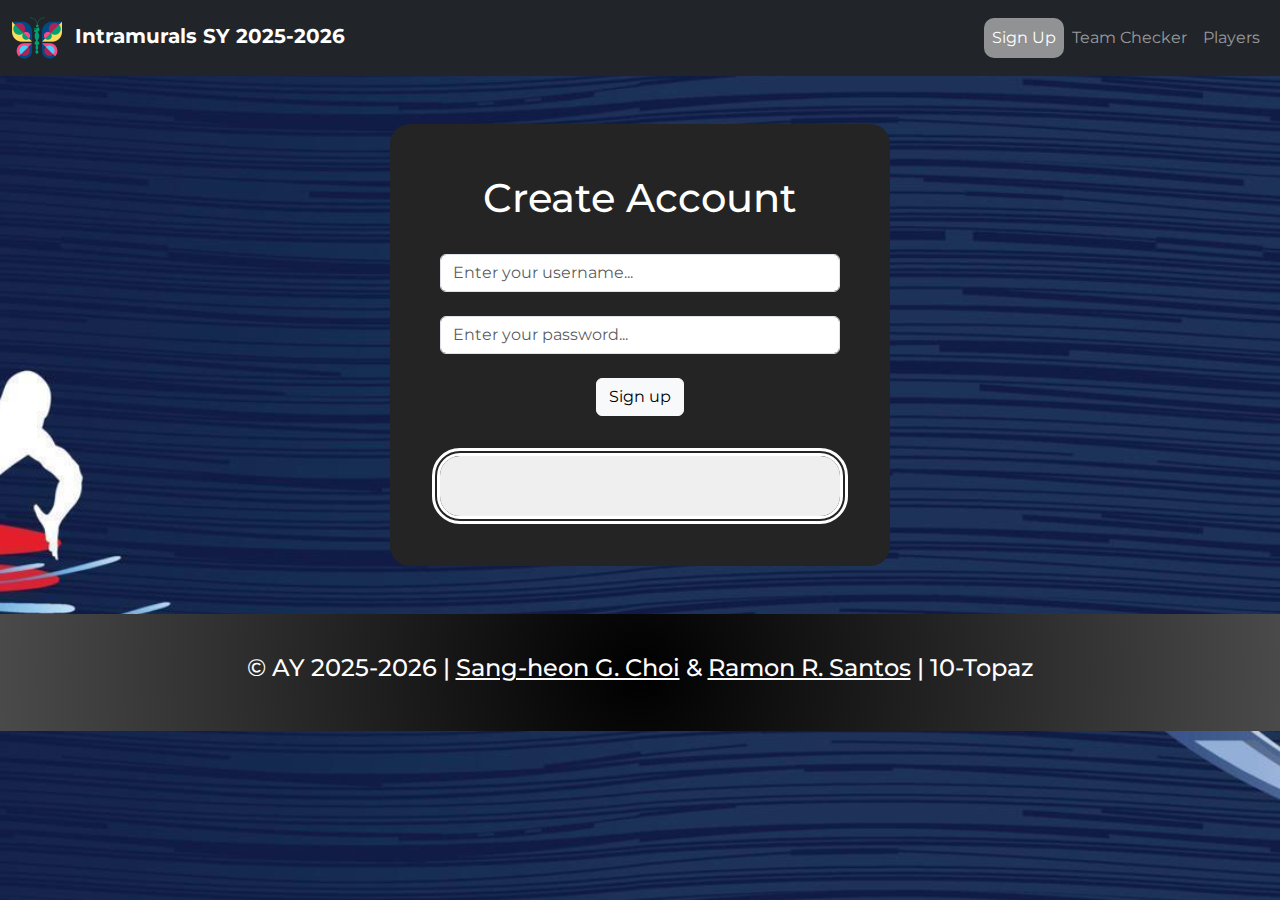
<file: index.html>
<!DOCTYPE html>
<html lang="en">
<head>
    <meta charset="UTF-8">
    <meta name="viewport" content="width=device-width, initial-scale=1.0">
    <title>Intramurals - Sign Up</title>

    <!-- BOOTSTRAP 5 -->
	<link href="https://cdn.jsdelivr.net/npm/bootstrap@5.3.3/dist/css/bootstrap.min.css" rel="stylesheet" integrity="sha384-QWTKZyjpPEjISv5WaRU9OFeRpok6YctnYmDr5pNlyT2bRjXh0JMhjY6hW+ALEwIH" crossorigin="anonymous">

	<!-- GOOGLE FONTS -->
	<link rel="preconnect" href="https://fonts.googleapis.com">
    <link rel="preconnect" href="https://fonts.gstatic.com" crossorigin>
    <link href="https://fonts.googleapis.com/css2?family=Montserrat:ital,wght@0,100..900;1,100..900&family=Playfair+Display:ital,wght@0,400..900;1,400..900&family=Quicksand:wght@300..700&display=swap" rel="stylesheet">

    <!-- CSS and PYTHON -->
    <link rel="stylesheet" href="style.css">
    <link rel="stylesheet" href="https://pyscript.net/releases/2025.7.3/core.css">
    <script type="module" src="https://pyscript.net/releases/2025.7.3/core.js"></script>
</head>
<body>
<!-- NAVIGATION BAR -->
	<nav class="navbar navbar-expand-md bg-dark navbar-dark sticky-top">
        <div class="container-fluid">
            <!-- LOGO -->
            <a class="navbar-brand" href="index.html">
                <img src="logo.png" alt="Intramurals navlogo">
                <span class="ms-2 fw-bold">Intramurals SY 2025-2026</span>
            </a>

        <!-- TOGGLER -->
        <button class="navbar-toggler" type="button" data-bs-toggle="collapse" data-bs-target="#mynavbar" aria-controls="mynavbar" aria-expanded="false" aria-label="Toggle navigation">
            <span class="navbar-toggler-icon"></span>
        </button>

        <!-- NAVBAR ITEMS -->
            <div class="collapse navbar-collapse" id="mynavbar">
                <ul class="navbar-nav ms-auto">
                    <li class="nav-item">
                        <a class="nav-link active" href="index.html">Sign Up</a>
                    </li>
                    <li class="nav-item">
                        <a class="nav-link" href="team.html">Team Checker</a>
                    </li>
                    <li class="nav-item">
                        <a class="nav-link" href="list.html">Players</a>
                    </li>
                </ul>
            </div>
        </div>
    </nav>

    <!-- CONTENT -->
    <div class="container-sm mt-5 mb-5">
        <h1>Create Account</h1><br>
        <form>
            <input type="text" class="form-control" id="input1" placeholder="Enter your username..."><br>
            <input type="password" class="form-control" id="input2" placeholder="Enter your password..."><br>
            <input type="button" class="btn btn-light" py-click="account_creation" value="Sign up">
        </form>
        <div class="row">
            <div class="col-md-12">
                <div id="output"></div>
            </div>
        </div>
    </div>

    <!-- FOOTER -->
    <footer>
        <div class="footer">
            <h4>&#169; AY 2025-2026 | <a href="https://github.com/SChoi10T" target="_blank">Sang-heon G. Choi</a> & <a href="https://github.com/RSantos-9T" target="_blank">Ramon R. Santos</a> | 10-Topaz</h4>
        </div>
    </footer>

    <!-- PYSCRIPT -->
    <py-script type="py" src="main.py"></py-script>

    <!-- BOOTSTRAP JS -->
    <script src="https://cdn.jsdelivr.net/npm/bootstrap@5.3.3/dist/js/bootstrap.bundle.min.js"
    integrity="sha384-YvpcrYf0tY3lHB60NNkmXc5s9fDVZLESaAA55NDzOxhy9GkcIdslK1eN7N6jIeHz"
    crossorigin="anonymous"></script>
</body>
</html>
</file>
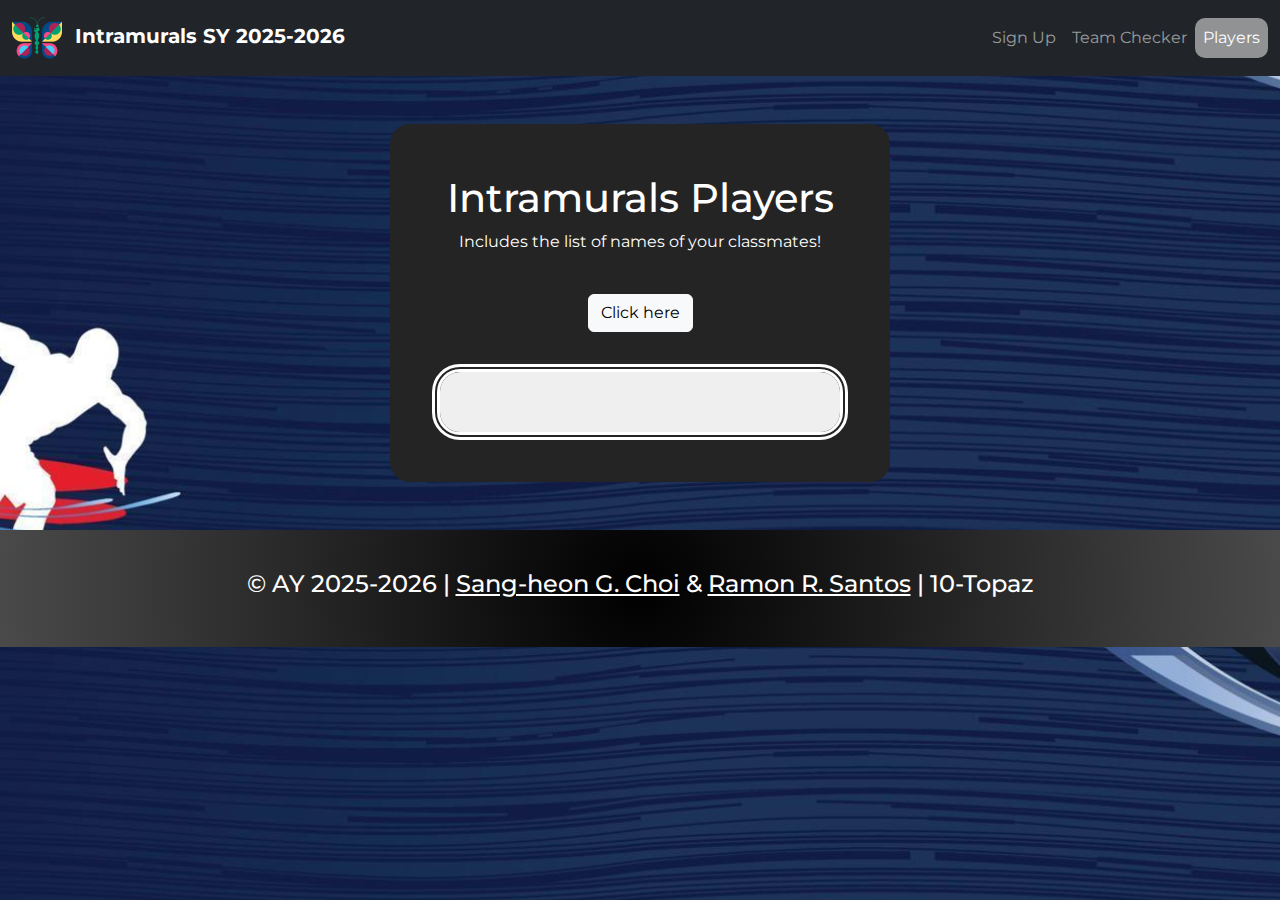
<file: list.html>
<!DOCTYPE html>
<html lang="en">
<head>
    <meta charset="UTF-8">
    <meta name="viewport" content="width=device-width, initial-scale=1.0">
    <title>Intramurals - Team Checker</title>

    <!-- BOOTSTRAP 5 -->
	<link href="https://cdn.jsdelivr.net/npm/bootstrap@5.3.3/dist/css/bootstrap.min.css" rel="stylesheet" integrity="sha384-QWTKZyjpPEjISv5WaRU9OFeRpok6YctnYmDr5pNlyT2bRjXh0JMhjY6hW+ALEwIH" crossorigin="anonymous">

	<!-- GOOGLE FONTS -->
	<link rel="preconnect" href="https://fonts.googleapis.com">
    <link rel="preconnect" href="https://fonts.gstatic.com" crossorigin>
    <link href="https://fonts.googleapis.com/css2?family=Montserrat:ital,wght@0,100..900;1,100..900&family=Playfair+Display:ital,wght@0,400..900;1,400..900&family=Quicksand:wght@300..700&display=swap" rel="stylesheet">

    <!-- CSS and PYTHON -->
    <link rel="stylesheet" href="style.css">
    <link rel="stylesheet" href="https://pyscript.net/releases/2025.7.3/core.css">
    <script type="module" src="https://pyscript.net/releases/2025.7.3/core.js"></script>
</head>
<body>
<!-- NAVIGATION BAR -->
	<nav class="navbar navbar-expand-md bg-dark navbar-dark sticky-top">
        <div class="container-fluid">
            <!-- LOGO -->
            <a class="navbar-brand" href="index.html">
                <img src="logo.png" alt="Intramurals navlogo">
                <span class="ms-2 fw-bold">Intramurals SY 2025-2026</span>
            </a>

        <!-- TOGGLER -->
        <button class="navbar-toggler" type="button" data-bs-toggle="collapse" data-bs-target="#mynavbar" aria-controls="mynavbar" aria-expanded="false" aria-label="Toggle navigation">
            <span class="navbar-toggler-icon"></span>
        </button>

        <!-- NAVBAR ITEMS -->
            <div class="collapse navbar-collapse" id="mynavbar">
                <ul class="navbar-nav ms-auto">
                    <li class="nav-item">
                        <a class="nav-link" href="index.html">Sign Up</a>
                    </li>
                    <li class="nav-item">
                        <a class="nav-link" href="team.html">Team Checker</a>
                    </li>
                    <li class="nav-item">
                        <a class="nav-link active" href="list.html">Players</a>
                    </li>
                </ul>
            </div>
        </div>
    </nav>

    <!-- CONTENT -->
    <div class="container-sm mt-5 mb-5">
        <h1>Intramurals Players</h1>
        <p>Includes the list of names of your classmates!</p><br>
        <form>
            <input type="button" class="btn btn-light" py-click="player_list" value="Click here">
        </form>
        <div class="row">
            <div class="col-md-12">
                <div id="output"></div>
            </div>
        </div>
    </div>

    <!-- FOOTER -->
    <footer>
        <div class="footer">
            <h4>&#169; AY 2025-2026 | <a href="https://github.com/SChoi10T" target="_blank">Sang-heon G. Choi</a> & <a href="https://github.com/RSantos-9T" target="_blank">Ramon R. Santos</a> | 10-Topaz</h4>
        </div>
    </footer>

    <!-- PYSCRIPT -->
    <py-script type="py" src="main.py"></py-script>

    <!-- BOOTSTRAP JS -->
    <script src="https://cdn.jsdelivr.net/npm/bootstrap@5.3.3/dist/js/bootstrap.bundle.min.js"
    integrity="sha384-YvpcrYf0tY3lHB60NNkmXc5s9fDVZLESaAA55NDzOxhy9GkcIdslK1eN7N6jIeHz"
    crossorigin="anonymous"></script>
</body>
</html>
</file>
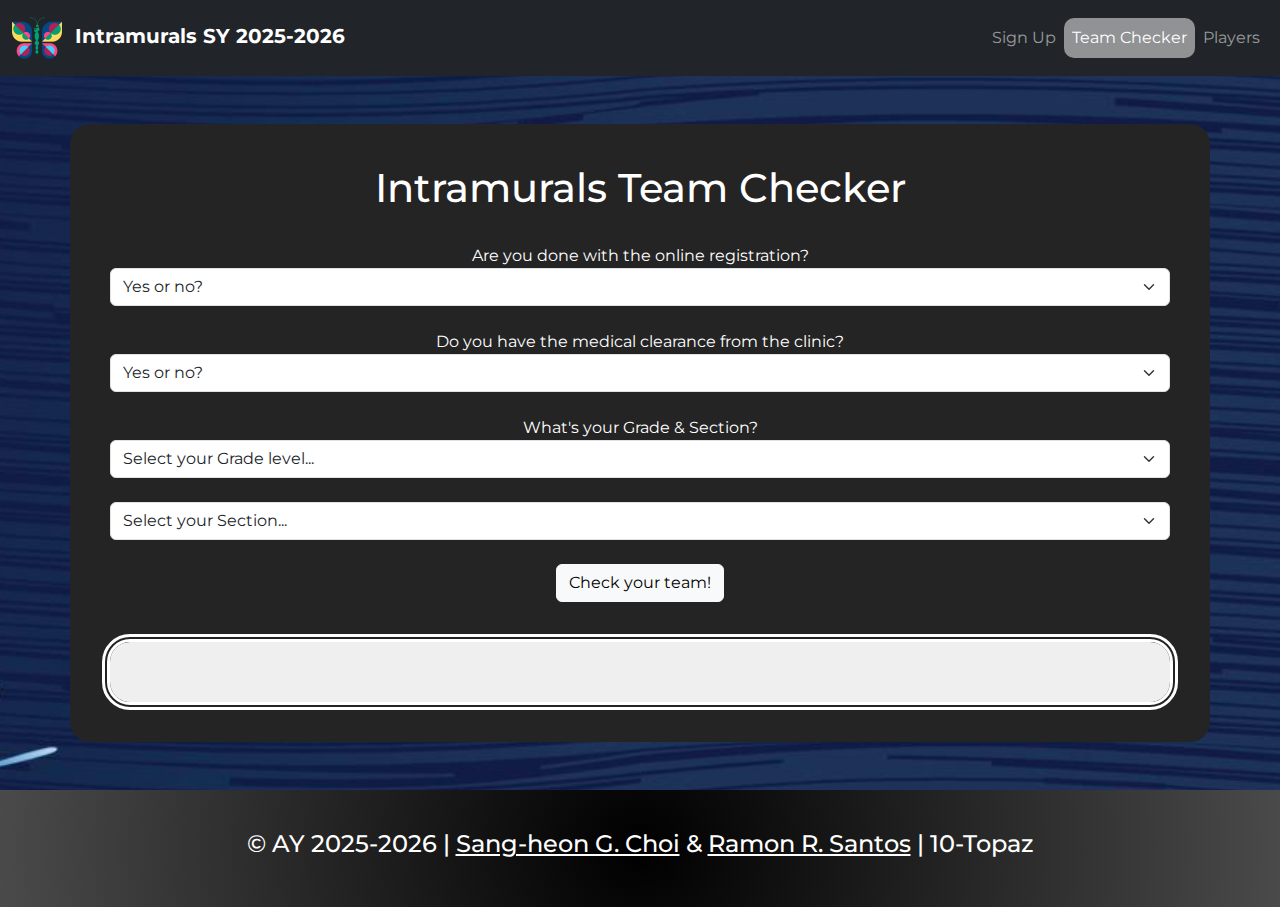
<file: team.html>
<!DOCTYPE html>
<html lang="en">
<head>
    <meta charset="UTF-8">
    <meta name="viewport" content="width=device-width, initial-scale=1.0">
    <title>Intramurals - Team Checker</title>

    <!-- BOOTSTRAP 5 -->
	<link href="https://cdn.jsdelivr.net/npm/bootstrap@5.3.3/dist/css/bootstrap.min.css" rel="stylesheet" integrity="sha384-QWTKZyjpPEjISv5WaRU9OFeRpok6YctnYmDr5pNlyT2bRjXh0JMhjY6hW+ALEwIH" crossorigin="anonymous">

	<!-- GOOGLE FONTS -->
	<link rel="preconnect" href="https://fonts.googleapis.com">
    <link rel="preconnect" href="https://fonts.gstatic.com" crossorigin>
    <link href="https://fonts.googleapis.com/css2?family=Montserrat:ital,wght@0,100..900;1,100..900&family=Playfair+Display:ital,wght@0,400..900;1,400..900&family=Quicksand:wght@300..700&display=swap" rel="stylesheet">

    <!-- CSS and PYTHON -->
    <link rel="stylesheet" href="style.css">
    <link rel="stylesheet" href="https://pyscript.net/releases/2025.7.3/core.css">
    <script type="module" src="https://pyscript.net/releases/2025.7.3/core.js"></script>
</head>
<body>
<!-- NAVIGATION BAR -->
	<nav class="navbar navbar-expand-md bg-dark navbar-dark sticky-top">
        <div class="container-fluid">
            <!-- LOGO -->
            <a class="navbar-brand" href="index.html">
                <img src="logo.png" alt="Intramurals navlogo">
                <span class="ms-2 fw-bold">Intramurals SY 2025-2026</span>
            </a>

        <!-- TOGGLER -->
        <button class="navbar-toggler" type="button" data-bs-toggle="collapse" data-bs-target="#mynavbar" aria-controls="mynavbar" aria-expanded="false" aria-label="Toggle navigation">
            <span class="navbar-toggler-icon"></span>
        </button>

        <!-- NAVBAR ITEMS -->
            <div class="collapse navbar-collapse" id="mynavbar">
                <ul class="navbar-nav ms-auto">
                    <li class="nav-item">
                        <a class="nav-link" href="index.html">Sign Up</a>
                    </li>
                    <li class="nav-item">
                        <a class="nav-link active" href="team.html">Team Checker</a>
                    </li>
                    <li class="nav-item">
                        <a class="nav-link" href="list.html">Players</a>
                    </li>
                </ul>
            </div>
        </div>
    </nav>

    <!-- CONTENT -->
    <div class="container mt-5 mb-5">
        <h1>Intramurals Team Checker</h1><br>
        <form>
            <label class="form-check-label">Are you done with the online registration?</label>
                <select class="form-select" id="RegistrationDropdown">
            		<option value="" selected disabled>Yes or no?</option>
            		<option id="Yes1" value="Yes">Yes</option>
            		<option id="No1" value="No">No</option>
        		</select>
            <br>
            <label class="form-check-label">Do you have the medical clearance from the clinic?</label>
                <select class="form-select" id="ClearanceDropdown">
            		<option value="" selected disabled>Yes or no?</option>
            		<option id="Yes2" value="Yes">Yes</option>
            		<option id="No2" value="No">No</option>
        		</select>
            <br>
            <label for="clubDropdown">What's your Grade & Section?</label>
	        	<select class="form-select" id="GradeDropdown">
            		<option value="" selected disabled>Select your Grade level...</option>
            		<option id="Grade_7" value="Grade7">7</option>
            		<option id="Grade_8" value="Grade8">8</option>
            		<option id="Grade_9" value="Grade9">9</option>
                    <option id="Grade_10" value="Grade10">10</option>
        		</select>
                <br>
                <select class="form-select" id="SectionDropdown">
            		<option value="" selected disabled>Select your Section...</option>
            		<option id="Emeralds" value="Emerald">Emerald</option>
            		<option id="Sapphires" value="Sapphire">Sapphire</option>
            		<option id="Rubys" value="Ruby">Ruby</option>
                    <option id="Topazs" value="Topaz">Topaz</option>
        		</select>
                <br>
            <input type="button" class="btn btn-light" py-click="team_checker" value="Check your team!">
            </form>
        <div class="row">
            <div class="col-md-12">
                <div id="output"></div>
            </div>
        </div>
    </div>

    <!-- FOOTER -->
    <footer>
        <div class="footer">
            <h4>&#169; AY 2025-2026 | <a href="https://github.com/SChoi10T" target="_blank">Sang-heon G. Choi</a> & <a href="https://github.com/RSantos-9T" target="_blank">Ramon R. Santos</a> | 10-Topaz</h4>
        </div>
    </footer>

    <!-- PYSCRIPT -->
    <py-script type="py" src="main.py"></py-script>

    <!-- BOOTSTRAP JS -->
    <script src="https://cdn.jsdelivr.net/npm/bootstrap@5.3.3/dist/js/bootstrap.bundle.min.js"
    integrity="sha384-YvpcrYf0tY3lHB60NNkmXc5s9fDVZLESaAA55NDzOxhy9GkcIdslK1eN7N6jIeHz"
    crossorigin="anonymous"></script>
</body>

</html>
</file>
<file: style.css>
* {
    margin: 0px;
    padding: 0px;
}

/* NAVIGATION BAR */
    .navbar-brand img {
        width: 50px;
    }

    .nav-link.active {
        pointer-events: none;
        cursor: default;
    }

    .active {
        background-color: rgba(255, 255, 255, 0.5);
        border-radius: 10px;
    }

body {
    background-image: url('background.png');
    background-position: center;
    background-size: cover;
    font-family: "Montserrat", sans-serif;
}

.container-sm {
    text-align: center;
    padding: 50px;
    width: 500px;
    background-color: rgb(36, 36, 36);
    color: #ffffff;
    border-radius: 20px;
}

.container {
    text-align: center;
    padding: 40px;
    background-color: rgb(36, 36, 36);
    color: #ffffff;
    border-radius: 20px;
}

#output {
    margin-top: 40px;
    background-color: #efefef;
    border-radius: 20px;
    outline: 8px double #ffffff;
    padding: 30px;
    color: #000000;
    text-align: center
}

.footer {
    text-align: center;
    background: #000000;
    background: radial-gradient(circle, rgba(0, 0, 0, 1) 0%, rgba(74, 74, 74, 1) 100%);
    color: rgb(255, 255, 255);
    padding: 40px;
    bottom: 0;
    width: 100%;
}

.footer a {
    color: #ffffff;
}

.footer a:hover {
    color: #c5c5c5;

}
</file>
